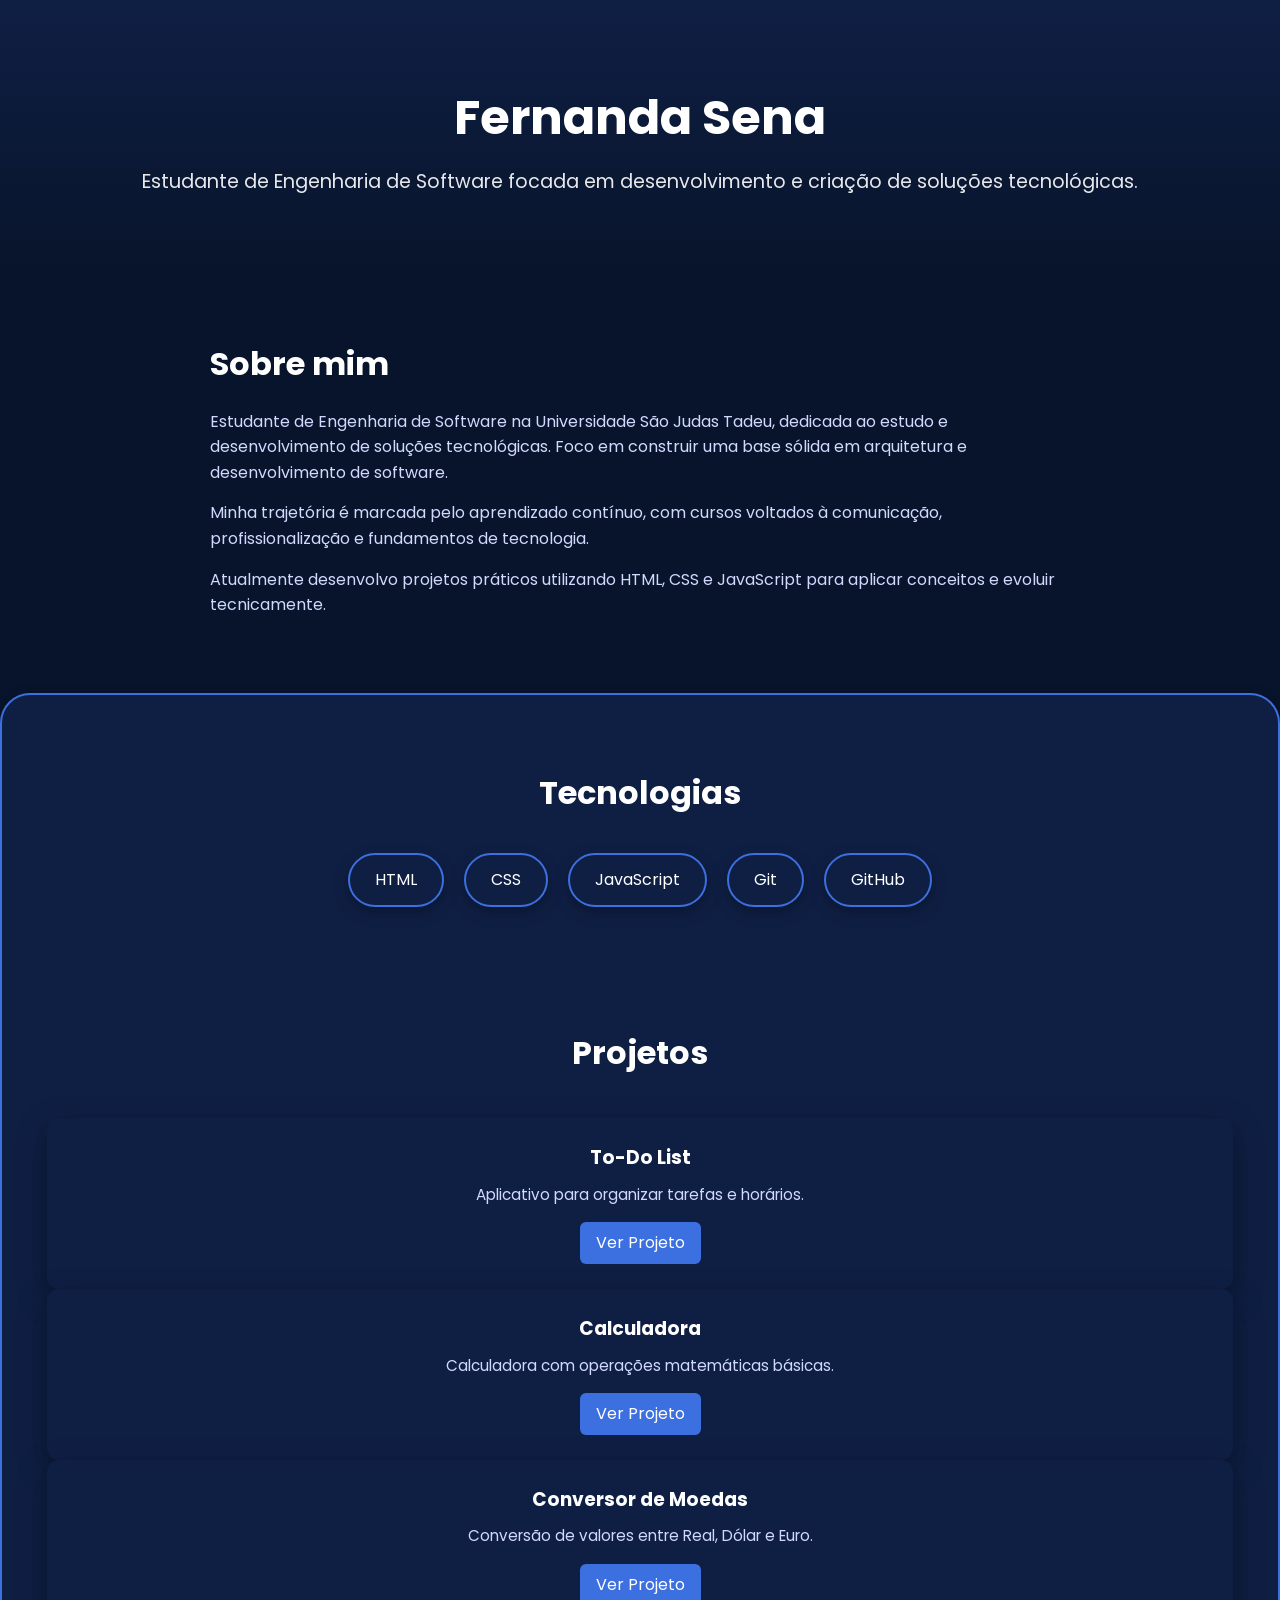
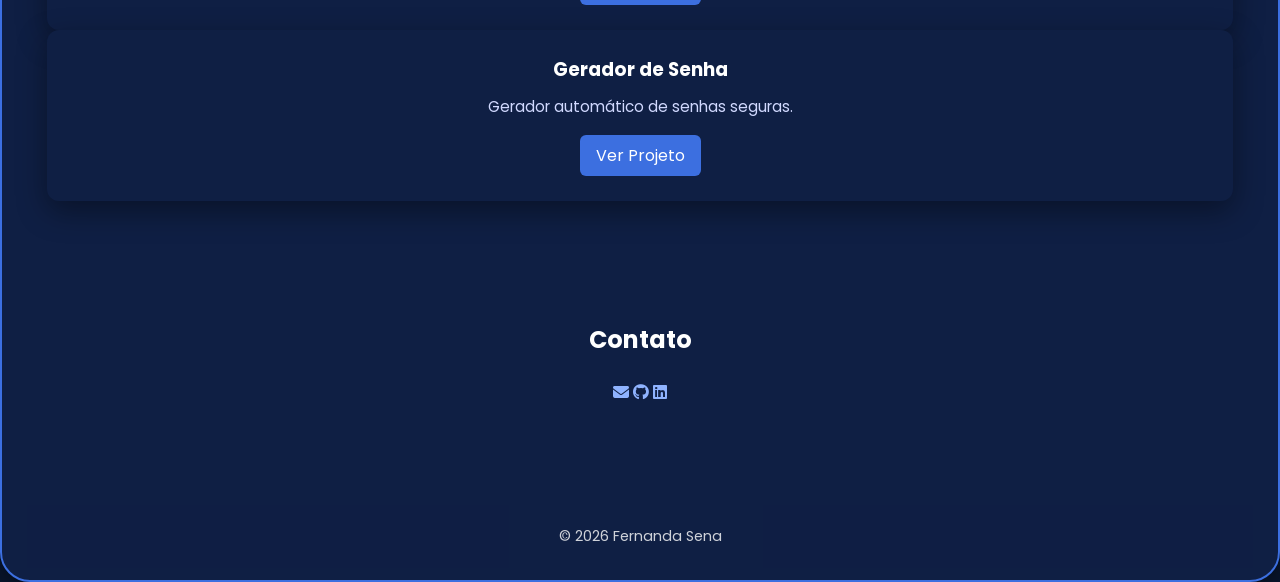
<file: index.html>
<!DOCTYPE html>
<html lang="pt-br">

<head>

<meta charset="UTF-8">
<meta name="viewport" content="width=device-width, initial-scale=1.0">

<title>Fernanda Sena | Portfólio</title>

<link rel="stylesheet" href="style.css">

<link href="https://fonts.googleapis.com/css2?family=Poppins:wght@300;400;500;600&display=swap" rel="stylesheet">

<link rel="stylesheet" href="https://cdnjs.cloudflare.com/ajax/libs/font-awesome/6.5.0/css/all.min.css">

</head>

<body>

<header class="hero">

<h1>Fernanda Sena</h1>

<p class="subtitle">
Estudante de Engenharia de Software focada em desenvolvimento e criação de soluções tecnológicas.
</p>

</header>

<section class="about">

<h2>Sobre mim</h2>

<p>
Estudante de Engenharia de Software na Universidade São Judas Tadeu, dedicada ao estudo e desenvolvimento de soluções tecnológicas. Foco em construir uma base sólida em arquitetura e desenvolvimento de software.
</p>

<p>
Minha trajetória é marcada pelo aprendizado contínuo, com cursos voltados à comunicação, profissionalização e fundamentos de tecnologia.
</p>

<p>
Atualmente desenvolvo projetos práticos utilizando HTML, CSS e JavaScript para aplicar conceitos e evoluir tecnicamente.
</p>

</section>

<section class="tech">

<section class="tecnologias">

<h2>Tecnologias</h2>

<div class="tech-container">

<div class="tech">HTML</div>
<div class="tech">CSS</div>
<div class="tech">JavaScript</div>
<div class="tech">Git</div>
<div class="tech">GitHub</div>

</div>

</section>
  
<section id="projetos">

<h2>Projetos</h2>

<div class="projeto">
<h3>To-Do List</h3>
<p>Aplicativo para organizar tarefas e horários.</p>
<a href="projetos/todo/index.html" target="_blank">Ver Projeto</a>
</div>

<div class="projeto">
<h3>Calculadora</h3>
<p>Calculadora com operações matemáticas básicas.</p>
<a href="projetos/calculadora/index.html" target="_blank">Ver Projeto</a>
</div>

<div class="projeto">
<h3>Conversor de Moedas</h3>
<p>Conversão de valores entre Real, Dólar e Euro.</p>
<a href="projetos/conversor-moedas/index.html" target="_blank">Ver Projeto</a>
</div>

<div class="projeto">
<h3>Gerador de Senha</h3>
<p>Gerador automático de senhas seguras.</p>
<a href="projetos/gerador-senha/index.html" target="_blank">Ver Projeto</a>
</div>

</section>

<section class="contact">

<h2>Contato</h2>

<div class="icons">

<a href="mailto:fernandavictoriasena.03@gmail.com">
<i class="fa-solid fa-envelope"></i>
</a>

<a href="https://github.com/fvsena03" target="_blank">
<i class="fa-brands fa-github"></i>
</a>

<a href="https://linkedin.com/in/fernanda-victoria-a-7699393aa" target="_blank">
<i class="fa-brands fa-linkedin"></i>
</a>

</div>

</section>

<footer>

<p>© 2026 Fernanda Sena</p>

</footer>

</body>

</html>
</file>
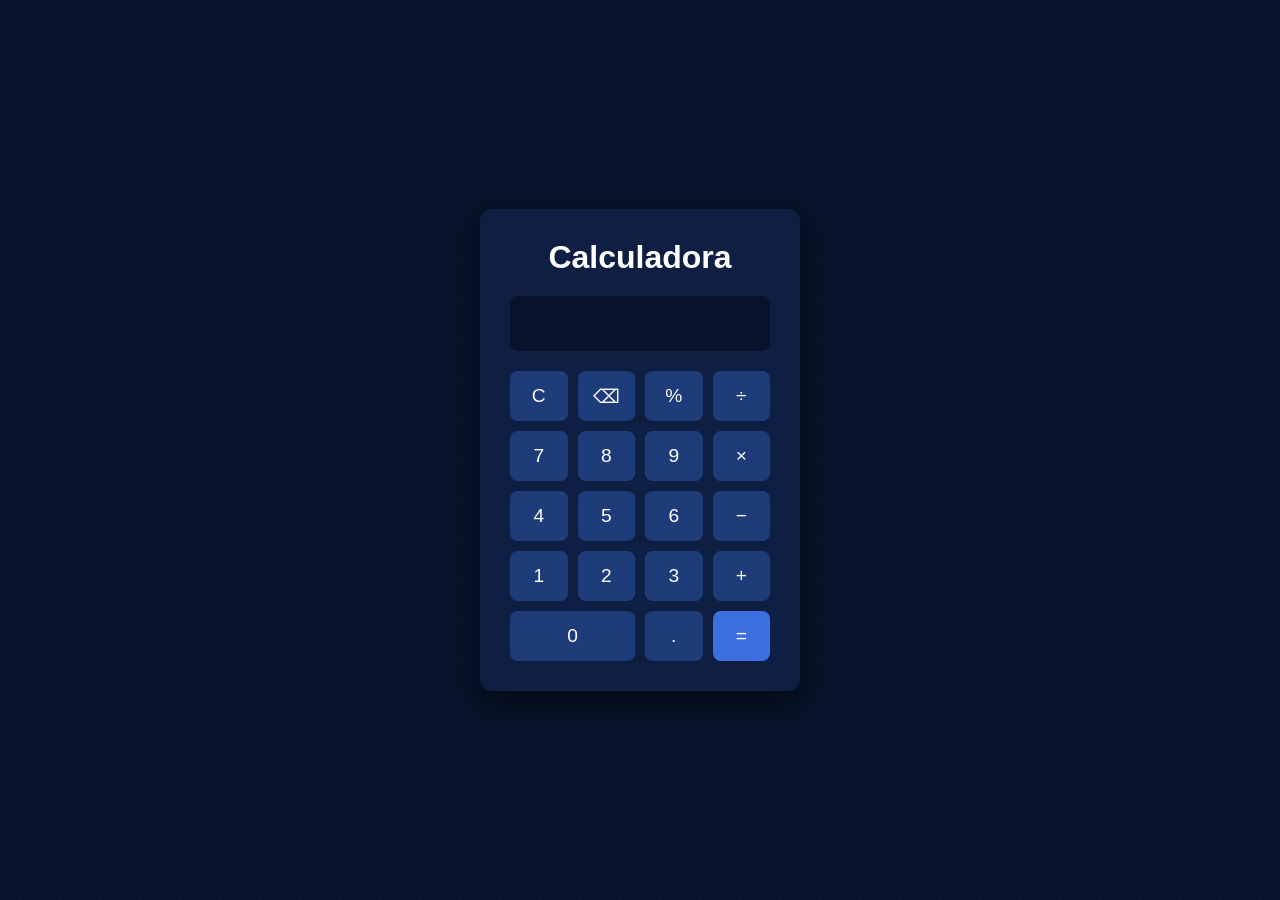
<file: projetos/calculadora/index.html>
<!DOCTYPE html>
<html lang="pt-br">

<head>

<meta charset="UTF-8">
<meta name="viewport" content="width=device-width, initial-scale=1.0">

<title>Calculadora</title>

<link rel="stylesheet" href="style.css">

</head>

<body>

<div class="background"></div>

<div class="calculadora">

<h1>Calculadora</h1>

<input type="text" id="display" disabled>

<div class="botoes">

<button onclick="limpar()">C</button>
<button onclick="apagar()">⌫</button>
<button onclick="adicionar('%')">%</button>
<button onclick="adicionar('/')">÷</button>

<button onclick="adicionar('7')">7</button>
<button onclick="adicionar('8')">8</button>
<button onclick="adicionar('9')">9</button>
<button onclick="adicionar('*')">×</button>

<button onclick="adicionar('4')">4</button>
<button onclick="adicionar('5')">5</button>
<button onclick="adicionar('6')">6</button>
<button onclick="adicionar('-')">−</button>

<button onclick="adicionar('1')">1</button>
<button onclick="adicionar('2')">2</button>
<button onclick="adicionar('3')">3</button>
<button onclick="adicionar('+')">+</button>

<button class="zero" onclick="adicionar('0')">0</button>
<button onclick="adicionar('.')">.</button>
<button class="igual" onclick="calcular()">=</button>

</div>

</div>

<script src="script.js"></script>

</body>
</html>
</file>
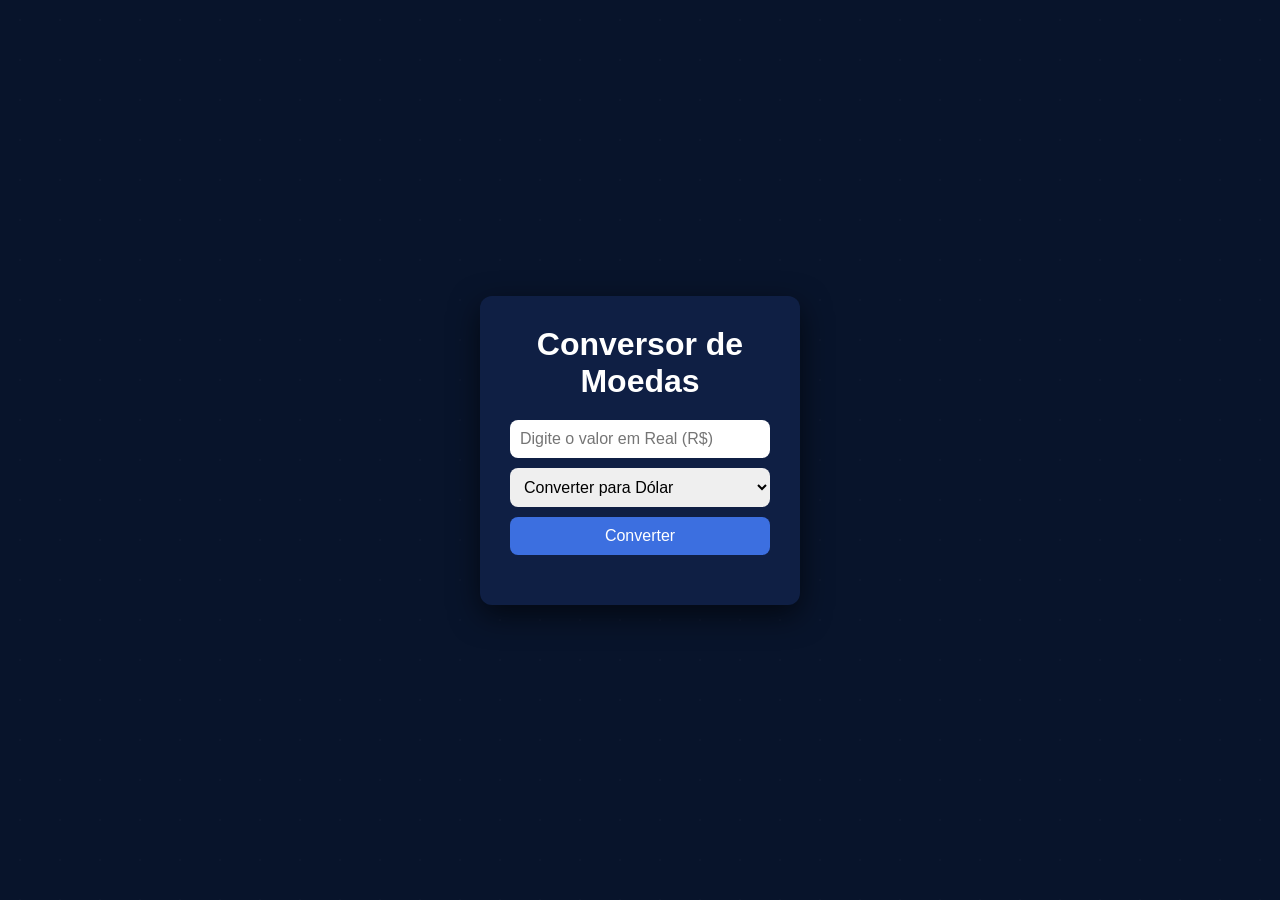
<file: projetos/conversor-moedas/index.html>
<!DOCTYPE html>
<html lang="pt-br">

<head>

<meta charset="UTF-8">
<meta name="viewport" content="width=device-width, initial-scale=1.0">

<title>Conversor de Moedas</title>

<link rel="stylesheet" href="style.css">

</head>

<body>

<div class="background"></div>

<div class="conversor">

<h1>Conversor de Moedas</h1>

<input type="number" id="valor" placeholder="Digite o valor em Real (R$)">

<select id="moeda">
<option value="dolar">Converter para Dólar</option>
<option value="euro">Converter para Euro</option>
</select>

<button onclick="converter()">Converter</button>

<div id="resultado"></div>

</div>

<script src="script.js"></script>

</body>

</html>
</file>
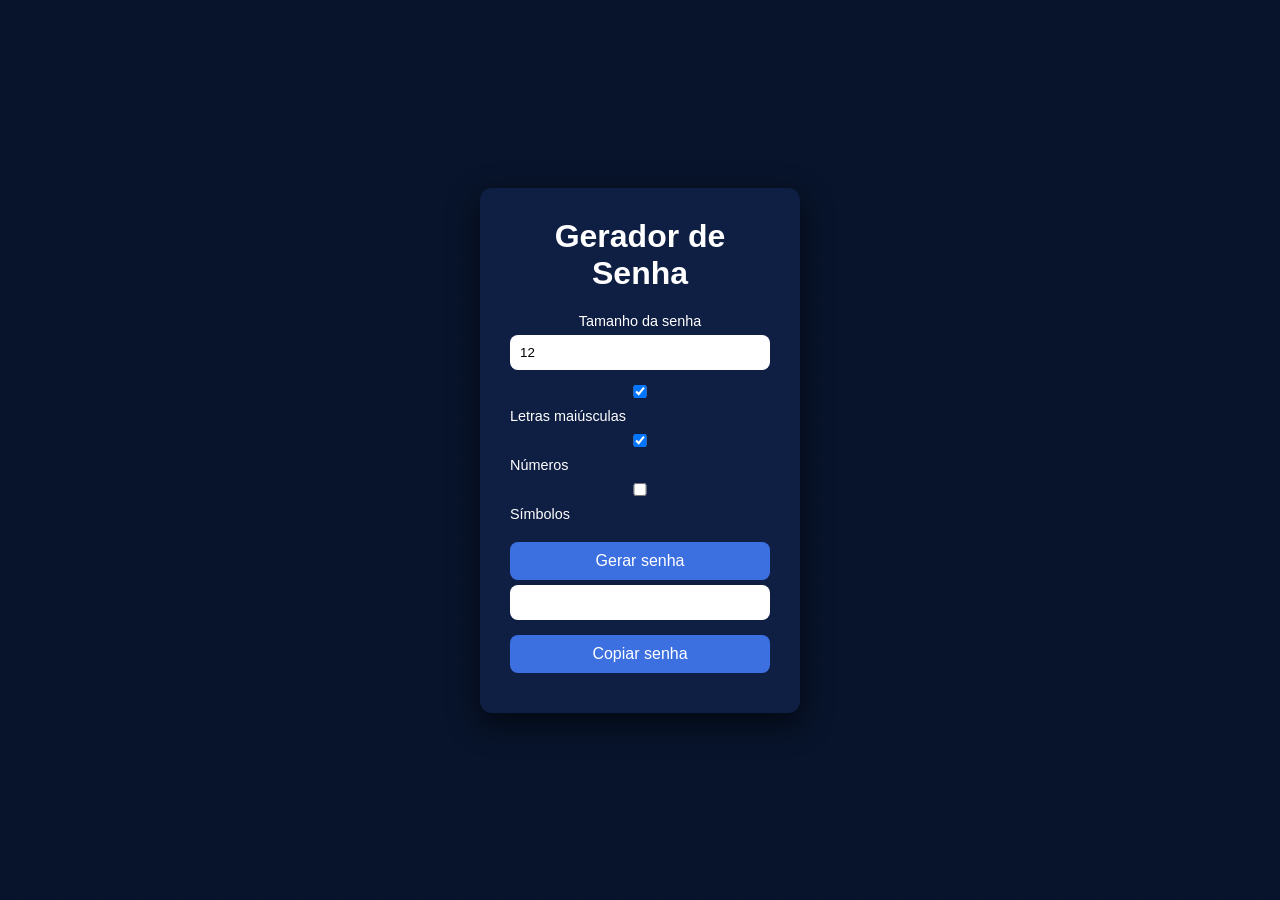
<file: projetos/gerador-senha/index.html>
<!DOCTYPE html>
<html lang="pt-br">

<head>

<meta charset="UTF-8">
<meta name="viewport" content="width=device-width, initial-scale=1.0">

<title>Gerador de Senha</title>

<link rel="stylesheet" href="style.css">

</head>

<body>

<div class="background"></div>

<div class="gerador">

<h1>Gerador de Senha</h1>

<label>Tamanho da senha</label>
<input type="number" id="tamanho" min="4" max="32" value="12">

<div class="opcoes">

<label><input type="checkbox" id="maiusculas" checked> Letras maiúsculas</label>

<label><input type="checkbox" id="numeros" checked> Números</label>

<label><input type="checkbox" id="simbolos"> Símbolos</label>

</div>

<button onclick="gerarSenha()">Gerar senha</button>

<input type="text" id="senha" readonly>

<button onclick="copiarSenha()">Copiar senha</button>

<div id="forca"></div>

</div>

<script src="script.js"></script>

</body>
</html>
</file>
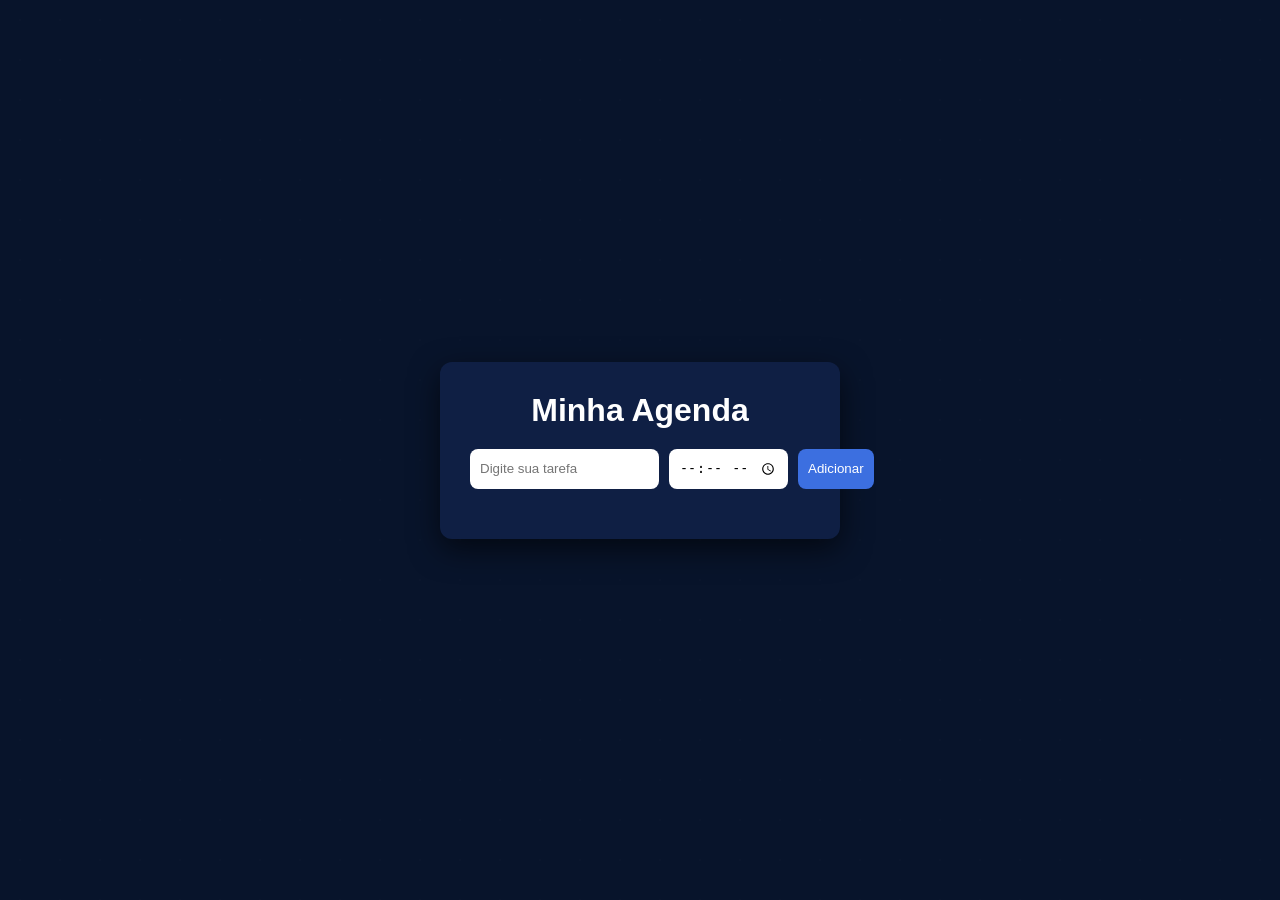
<file: projetos/todo/index.html>
<!DOCTYPE html>
<html lang="pt-br">

<head>

<meta charset="UTF-8">
<meta name="viewport" content="width=device-width, initial-scale=1.0">

<title>Agenda de Tarefas</title>

<link rel="stylesheet" href="style.css">

</head>

<body>

<div class="background"></div>

<div class="container">

<h1>Minha Agenda</h1>

<div class="input-area">

<input type="text" id="tarefa" placeholder="Digite sua tarefa">

<input type="time" id="hora">

<button onclick="adicionarTarefa()">Adicionar</button>

</div>

<ul id="lista"></ul>

</div>

<script src="script.js"></script>

</body>
</html>
</file>
<file: style.css>
*{
margin:0;
padding:0;
box-sizing:border-box;
}

body{

font-family:'Poppins', sans-serif;
background:#08142b;
color:white;
line-height:1.6;

}

/* HERO */

.hero{

text-align:center;
padding:80px 20px;
background:linear-gradient(180deg,#0f1f44,#08142b);

}

.hero h1{

font-size:3rem;
margin-bottom:10px;

}

.subtitle{

font-size:1.2rem;
opacity:0.9;

}

/* SOBRE */

.about{

max-width:900px;
margin:auto;
padding:60px 20px;

}

.about h2{

margin-bottom:20px;
font-size:2rem;

}

.about p{

margin-bottom:15px;
color:#d1d9ff;

}

/* TECNOLOGIAS */

.tecnologias{

text-align:center;
padding:60px 20px;

}

.tecnologias h2{

font-size:2rem;
margin-bottom:35px;

}

.tech-container{

display:flex;
justify-content:center;
flex-wrap:wrap;
gap:20px;
max-width:800px;
margin:auto;

}

.tech{

background:#0f1f44;
border:2px solid #3c6fe0;
padding:12px 25px;
border-radius:30px;
font-size:1rem;
color:white;
transition:0.25s;
box-shadow:0 5px 15px rgba(0,0,0,0.3);

}

.tech:hover{

transform:translateY(-5px);
background:#3c6fe0;

}

/* PROJETOS */

#projetos{

padding:60px 20px;
text-align:center;

}

#projetos h2{

font-size:2rem;
margin-bottom:40px;

}

.projetos-grid{

display:grid;
grid-template-columns:repeat(auto-fit,minmax(250px,1fr));
gap:25px;
max-width:1000px;
margin:auto;

}

.projeto{

background:#0f1f44;
padding:25px;
border-radius:12px;
box-shadow:0 10px 30px rgba(0,0,0,0.4);
transition:0.25s;

}

.projeto:hover{

transform:translateY(-6px);

}

.projeto h3{

margin-bottom:10px;

}

.projeto p{

font-size:0.95rem;
margin-bottom:15px;
color:#d1d9ff;

}

.projeto a{

display:inline-block;
padding:8px 16px;
background:#3c6fe0;
color:white;
border-radius:6px;
text-decoration:none;
transition:0.2s;

}

.projeto a:hover{

background:#5a86f0;

}

/* CONTATO */

.contact{

padding:60px 20px;
text-align:center;

}

.contact h2{

margin-bottom:20px;

}

.contact ul{

list-style:none;

}

.contact li{

margin-bottom:10px;

}

.contact a{

color:#8fb3ff;
text-decoration:none;

}

.contact a:hover{

text-decoration:underline;

}

/* FOOTER */

footer{

text-align:center;
padding:20px;
background:#0f1f44;
margin-top:40px;
font-size:0.9rem;
opacity:0.8;

}
</file>
<file: projetos/calculadora/style.css>
*{
margin:0;
padding:0;
box-sizing:border-box;
}

body{

font-family:Arial, Helvetica, sans-serif;

background:#08142b;

display:flex;
justify-content:center;
align-items:center;

height:100vh;

}

/* fundo decorativo */

.background{

position:absolute;

width:100%;
height:100%;

background-image: 
radial-gradient(rgba(255,255,255,0.05) 1px, transparent 1px),
radial-gradient(rgba(255,255,255,0.05) 1px, transparent 1px);

background-size:40px 40px;

opacity:0.2;

}

/* calculadora */

.calculadora{

background:#0f1f44;

padding:30px;

border-radius:12px;

box-shadow:0 10px 30px rgba(0,0,0,0.6);

width:320px;

position:relative;

z-index:1;

}

/* título */

.calculadora h1{

color:white;

text-align:center;

margin-bottom:20px;

}

/* display */

#display{

width:100%;

height:55px;

border:none;

border-radius:8px;

margin-bottom:20px;

font-size:1.6rem;

padding:10px;

text-align:right;

background:#08142b;

color:white;

}

/* grid */

.botoes{

display:grid;

grid-template-columns:repeat(4,1fr);

gap:10px;

}

/* botões */

button{

height:50px;

border:none;

border-radius:8px;

background:#1f3c7a;

color:white;

font-size:1.2rem;

cursor:pointer;

transition:0.2s;

}

button:hover{

background:#2f55a5;

transform:scale(1.05);

}

/* botão zero */

.zero{

grid-column:span 2;

}

/* botão igual */

.igual{

background:#3c6fe0;

}

.igual:hover{

background:#5a86f0;

}
</file>
<file: projetos/conversor-moedas/style.css>
*{
margin:0;
padding:0;
box-sizing:border-box;
}

body{

font-family:Arial, Helvetica, sans-serif;

background:#08142b;

display:flex;
justify-content:center;
align-items:center;

height:100vh;

}

/* fundo decorativo */

.background{

position:absolute;
width:100%;
height:100%;

background-image:
radial-gradient(rgba(255,255,255,0.05) 1px, transparent 1px),
radial-gradient(rgba(255,255,255,0.05) 1px, transparent 1px);

background-size:40px 40px;

opacity:0.2;

}

/* caixa do conversor */

.conversor{

background:#0f1f44;

padding:30px;

border-radius:12px;

width:320px;

box-shadow:0 10px 30px rgba(0,0,0,0.6);

text-align:center;

position:relative;
z-index:1;

}

h1{

color:white;

margin-bottom:20px;

}

input, select{

width:100%;

padding:10px;

margin-bottom:10px;

border-radius:8px;

border:none;

font-size:1rem;

}

button{

width:100%;

padding:10px;

background:#3c6fe0;

border:none;

border-radius:8px;

color:white;

font-size:1rem;

cursor:pointer;

transition:0.2s;

}

button:hover{

background:#5a86f0;

}

#resultado{

margin-top:20px;

font-size:1.3rem;

color:white;

}
</file>
<file: projetos/gerador-senha/style.css>
*{
margin:0;
padding:0;
box-sizing:border-box;
}

body{

font-family:Arial, Helvetica, sans-serif;

background:#08142b;

display:flex;
justify-content:center;
align-items:center;

height:100vh;

}

/* fundo */

.background{

position:absolute;

width:100%;
height:100%;

background-image:
radial-gradient(rgba(255,255,255,0.05) 1px, transparent 1px);

background-size:40px 40px;

opacity:0.2;

}

/* caixa */

.gerador{

background:#0f1f44;

padding:30px;

border-radius:12px;

width:320px;

box-shadow:0 10px 30px rgba(0,0,0,0.6);

text-align:center;

position:relative;
z-index:1;

}

h1{

color:white;

margin-bottom:20px;

}

label{

color:white;

font-size:0.9rem;

}

input{

width:100%;

padding:10px;

margin-top:5px;
margin-bottom:10px;

border-radius:8px;

border:none;

}

.opcoes{

text-align:left;

margin-bottom:15px;

}

.opcoes label{

display:block;

margin-bottom:5px;

}

button{

width:100%;

padding:10px;

background:#3c6fe0;

border:none;

border-radius:8px;

color:white;

font-size:1rem;

cursor:pointer;

margin-top:5px;

transition:0.2s;

}

button:hover{

background:#5a86f0;

}

#forca{

margin-top:10px;

color:white;

font-size:0.9rem;

}
</file>
<file: projetos/todo/style.css>
*{
margin:0;
padding:0;
box-sizing:border-box;
}

body{

font-family:Arial, Helvetica, sans-serif;

background:#08142b;

display:flex;
justify-content:center;
align-items:center;

height:100vh;

color:white;

}

/* fundo */

.background{

position:absolute;

width:100%;
height:100%;

background-image:
radial-gradient(rgba(255,255,255,0.05) 1px, transparent 1px);

background-size:40px 40px;

opacity:0.2;

}

/* caixa principal */

.container{

background:#0f1f44;

padding:30px;

border-radius:12px;

width:400px;

box-shadow:0 10px 30px rgba(0,0,0,0.6);

text-align:center;

position:relative;
z-index:1;

}

h1{

margin-bottom:20px;

}

/* área de input */

.input-area{

display:flex;

gap:10px;

margin-bottom:20px;

}

.input-area input{

padding:10px;

border:none;

border-radius:8px;

flex:1;

}

.input-area button{

padding:10px;

border:none;

border-radius:8px;

background:#3c6fe0;

color:white;

cursor:pointer;

transition:0.2s;

}

.input-area button:hover{

background:#5a86f0;

}

/* lista */

ul{

list-style:none;

text-align:left;

}

li{

background:#1a2d5c;

padding:10px;

border-radius:8px;

margin-bottom:10px;

display:flex;

justify-content:space-between;

align-items:center;

}

/* tarefa concluída */

.concluida{

text-decoration:line-through;

opacity:0.6;

}

/* botão check */

.check{

cursor:pointer;

font-size:18px;

margin-right:10px;

}
</file>
